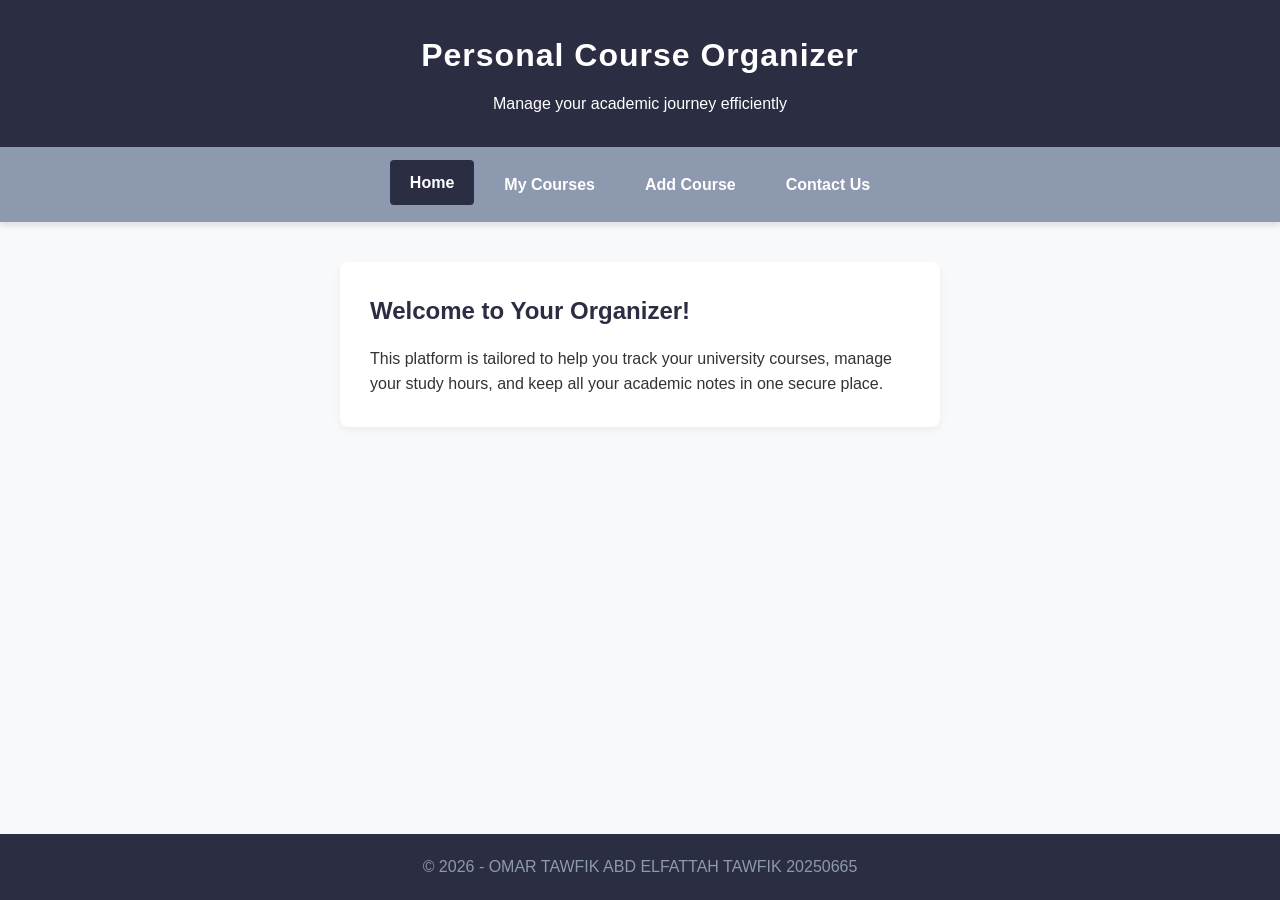
<file: Index.html>
<!DOCTYPE html>
<html lang="en">
<head>
    <meta charset="UTF-8">
    <meta name="viewport" content="width=device-width, initial-scale=1.0">
    <title>Home | Personal Course Organizer</title>
    <link rel="stylesheet" href="css/style.css">
</head>
<body>

    <header>
        <h1>Personal Course Organizer</h1>
        <p>Manage your academic journey efficiently</p>
    </header>

    <nav>
        <a href="index.html" class="active">Home</a>
        <a href="courses.html">My Courses</a>
        <a href="add-course.html">Add Course</a>
        <a href="contact.html">Contact Us</a>
    </nav>

    <main>
        <section class="card">
            <h2>Welcome to Your Organizer!</h2>
            <p>This platform is tailored to help you track your university courses, manage your study hours, and keep all your academic notes in one secure place.</p>
        </section>
    </main>

    <footer>
        <p>&copy; 2026 - OMAR TAWFIK ABD ELFATTAH TAWFIK 20250665</p>
    </footer>

</body>
</html>
</file>
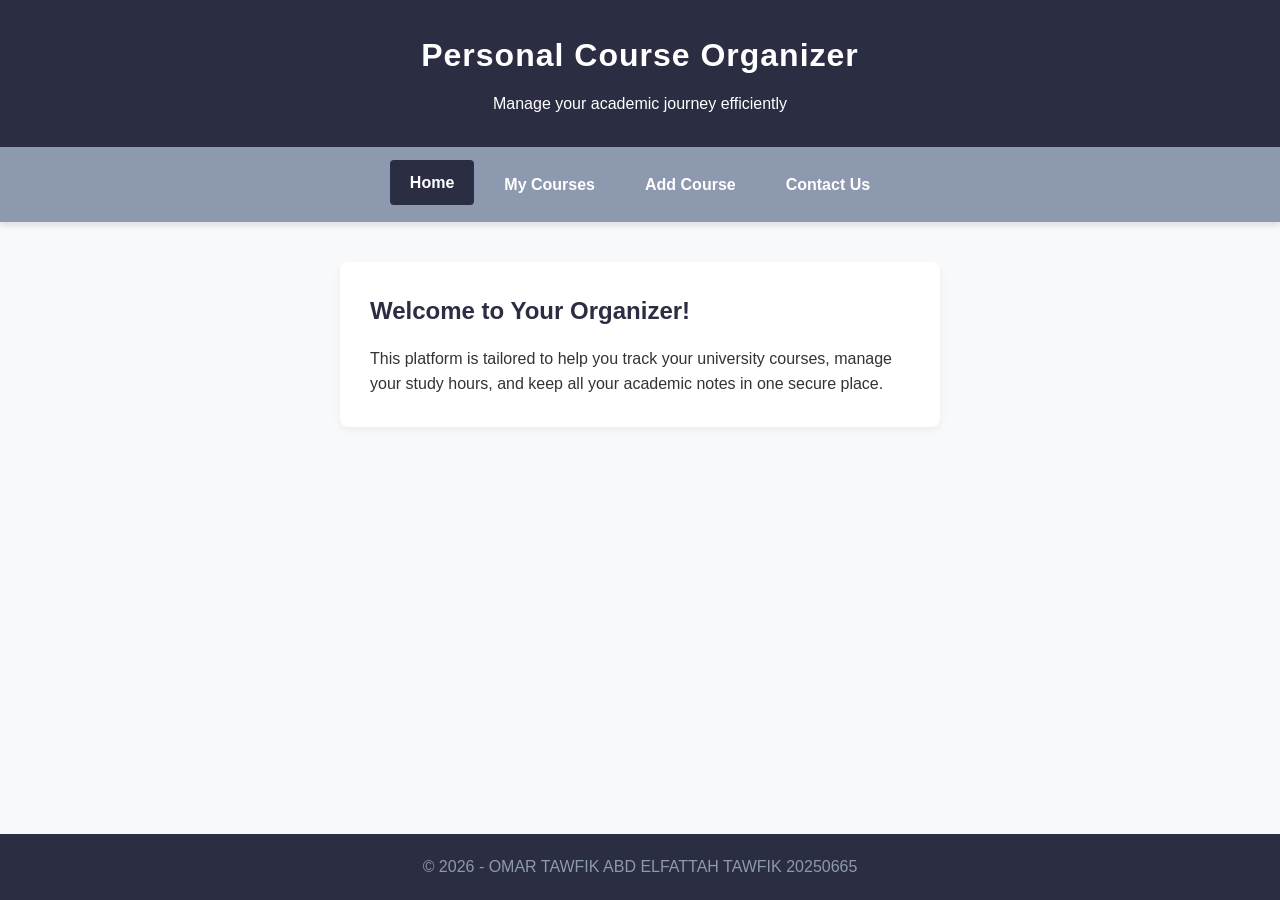
<file: index.html>
<!DOCTYPE html>
<html lang="en">
<head>
    <meta charset="UTF-8">
    <meta name="viewport" content="width=device-width, initial-scale=1.0">
    <title>Home | Personal Course Organizer</title>
    <link rel="stylesheet" href="css/style.css">
</head>
<body>

    <header>
        <h1>Personal Course Organizer</h1>
        <p>Manage your academic journey efficiently</p>
    </header>

    <nav>
        <a href="index.html" class="active">Home</a>
        <a href="courses.html">My Courses</a>
        <a href="add-course.html">Add Course</a>
        <a href="contact.html">Contact Us</a>
    </nav>

    <main>
        <section class="card">
            <h2>Welcome to Your Organizer!</h2>
            <p>This platform is tailored to help you track your university courses, manage your study hours, and keep all your academic notes in one secure place.</p>
        </section>
    </main>

    <footer>
        <p>&copy; 2026 - OMAR TAWFIK ABD ELFATTAH TAWFIK 20250665</p>
    </footer>

</body>
</html>
</file>
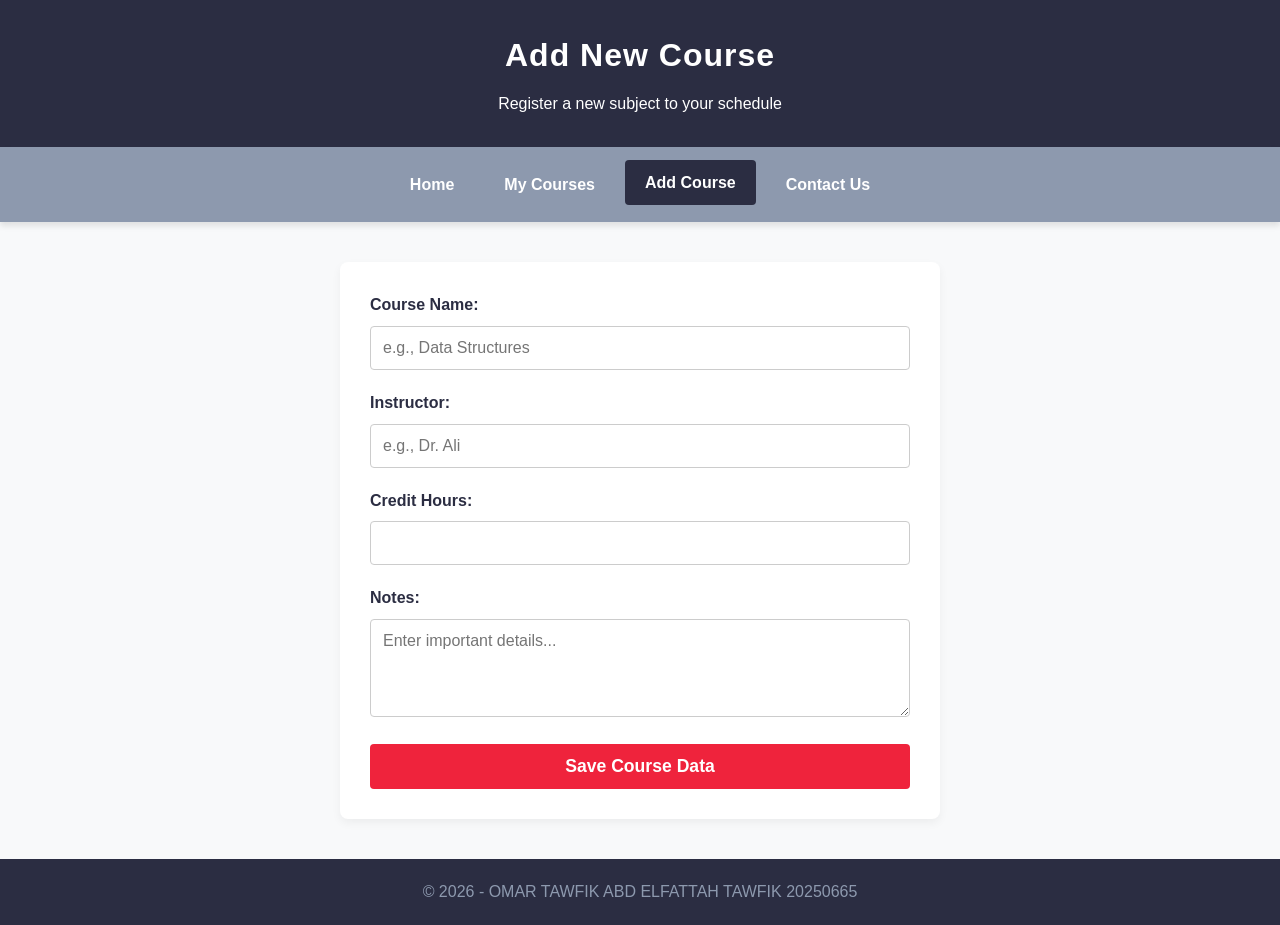
<file: add-course.html>
<!DOCTYPE html>
<html lang="en">
<head>
    <meta charset="UTF-8">
    <meta name="viewport" content="width=device-width, initial-scale=1.0">
    <title>Add Course | Personal Course Organizer</title>
    <link rel="stylesheet" href="css/style.css">
</head>
<body>

    <header>
        <h1>Add New Course</h1>
        <p>Register a new subject to your schedule</p>
    </header>

    <nav>
        <a href="index.html">Home</a>
        <a href="courses.html">My Courses</a>
        <a href="add-course.html" class="active">Add Course</a>
        <a href="contact.html">Contact Us</a>
    </nav>

    <main>
        <section class="card">
            <form action="#">
                <div class="input-group">
                    <label for="courseName">Course Name:</label>
                    <input type="text" id="courseName" name="courseName" placeholder="e.g., Data Structures" required>
                </div>
                
                <div class="input-group">
                    <label for="instructorName">Instructor:</label>
                    <input type="text" id="instructorName" name="instructorName" placeholder="e.g., Dr. Ali" required>
                </div>
                
                <div class="input-group">
                    <label for="creditHours">Credit Hours:</label>
                    <input type="number" id="creditHours" name="creditHours" min="1" max="5" required>
                </div>
                
                <div class="input-group">
                    <label for="courseNotes">Notes:</label>
                    <textarea id="courseNotes" name="courseNotes" rows="4" placeholder="Enter important details..."></textarea>
                </div>
                
                <button type="submit" class="submit-btn">Save Course Data</button>
            </form>
        </section>
    </main>

    <footer>
        <p>&copy; 2026 - OMAR TAWFIK ABD ELFATTAH TAWFIK 20250665</p>
    </footer>

</body>
</html>
</file>
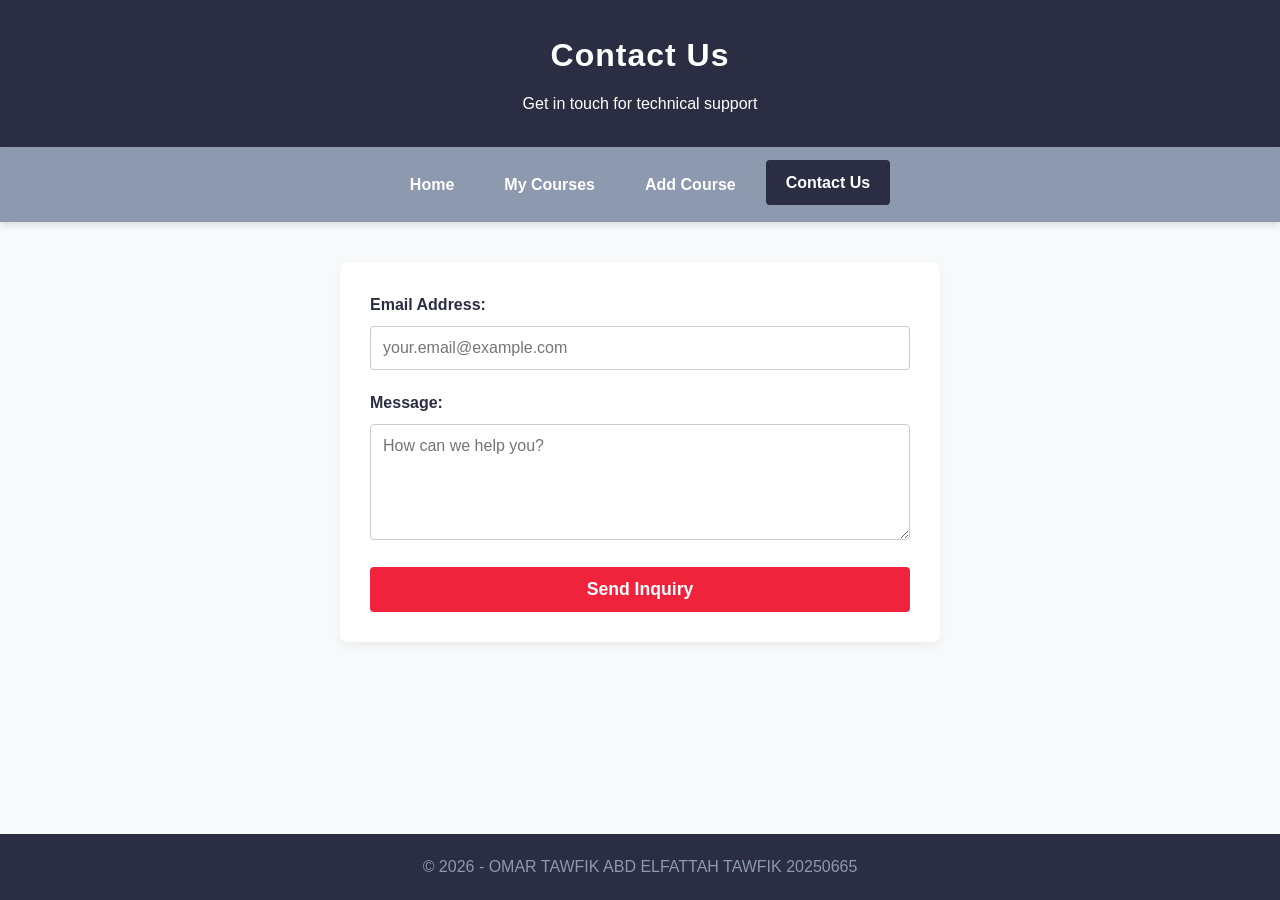
<file: contact.html>
<!DOCTYPE html>
<html lang="en">
<head>
    <meta charset="UTF-8">
    <meta name="viewport" content="width=device-width, initial-scale=1.0">
    <title>Contact Us | Personal Course Organizer</title>
    <link rel="stylesheet" href="css/style.css">
</head>
<body>

    <header>
        <h1>Contact Us</h1>
        <p>Get in touch for technical support</p>
    </header>

    <nav>
        <a href="index.html">Home</a>
        <a href="courses.html">My Courses</a>
        <a href="add-course.html">Add Course</a>
        <a href="contact.html" class="active">Contact Us</a>
    </nav>

    <main>
        <section class="card">
            <form action="#">
                <div class="input-group">
                    <label for="userEmail">Email Address:</label>
                    <input type="email" id="userEmail" name="userEmail" placeholder="your.email@example.com" required>
                </div>
                
                <div class="input-group">
                    <label for="userMessage">Message:</label>
                    <textarea id="userMessage" name="userMessage" rows="5" placeholder="How can we help you?" required></textarea>
                </div>
                
                <button type="submit" class="submit-btn">Send Inquiry</button>
            </form>
        </section>
    </main>

    <footer>
        <p>&copy; 2026 - OMAR TAWFIK ABD ELFATTAH TAWFIK 20250665</p>
    </footer>

</body>
</html>
</file>
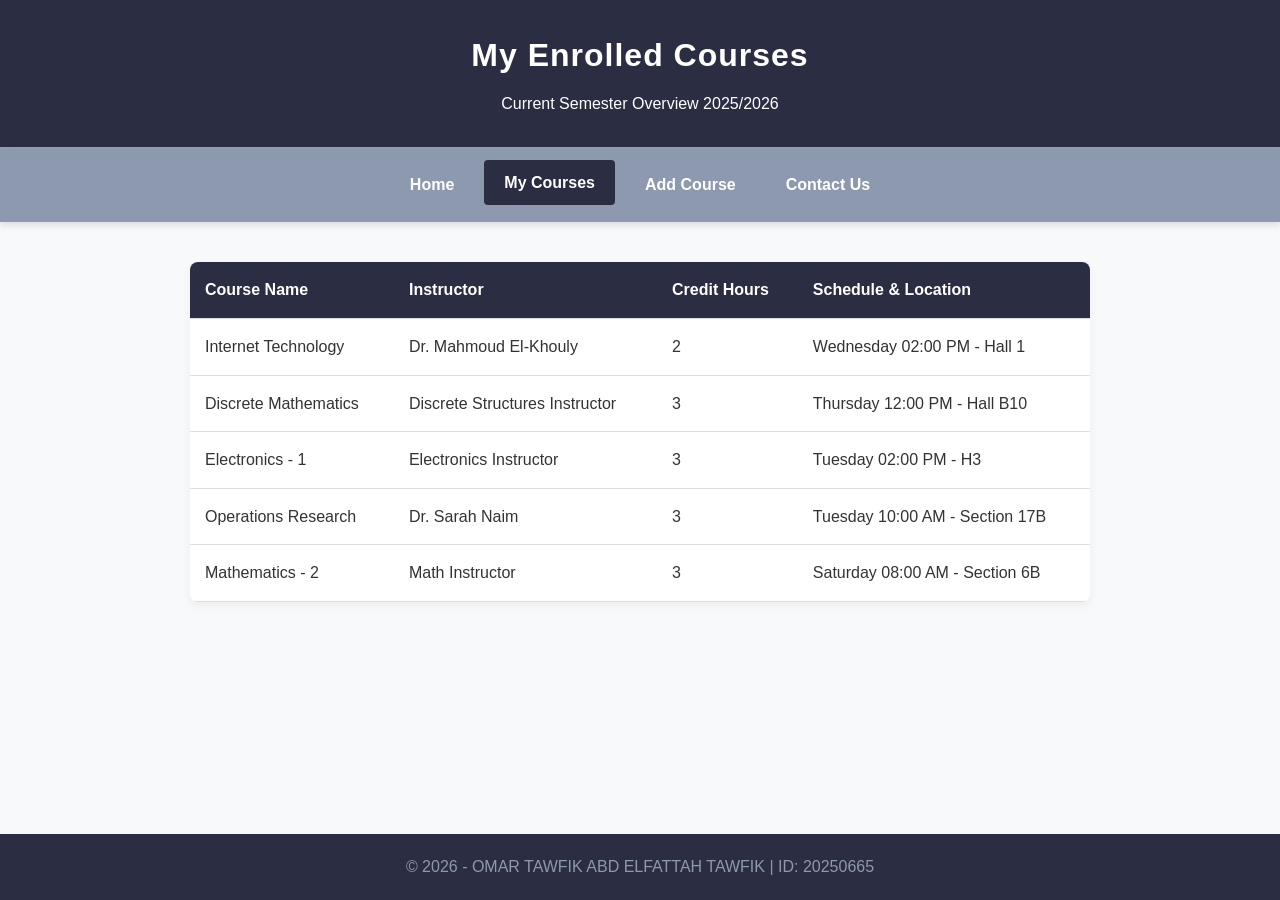
<file: courses.html>
<!DOCTYPE html>
<html lang="en">
<head>
    <meta charset="UTF-8">
    <meta name="viewport" content="width=device-width, initial-scale=1.0">
    <title>My Courses | Personal Course Organizer</title>
    <link rel="stylesheet" href="css/style.css">
</head>
<body>

    <header>
        <h1>My Enrolled Courses</h1>
        <p>Current Semester Overview 2025/2026</p>
    </header>

    <nav>
        <a href="index.html">Home</a>
        <a href="courses.html" class="active">My Courses</a>
        <a href="add-course.html">Add Course</a>
        <a href="contact.html">Contact Us</a>
    </nav>

    <main>
        <section class="table-container">
            <table>
                <thead>
                    <tr>
                        <th>Course Name</th>
                        <th>Instructor</th>
                        <th>Credit Hours</th>
                        <th>Schedule & Location</th>
                    </tr>
                </thead>
                <tbody>
                    <tr>
                        <td>Internet Technology</td>
                        <td>Dr. Mahmoud El-Khouly</td>
                        <td>2</td>
                        <td>Wednesday 02:00 PM - Hall 1</td>
                    </tr>
                    <tr>
                        <td>Discrete Mathematics</td>
                        <td>Discrete Structures Instructor</td>
                        <td>3</td>
                        <td>Thursday 12:00 PM - Hall B10</td>
                    </tr>
                    <tr>
                        <td>Electronics - 1</td>
                        <td>Electronics Instructor</td>
                        <td>3</td>
                        <td>Tuesday 02:00 PM - H3</td>
                    </tr>
                    <tr>
                        <td>Operations Research</td>
                        <td>Dr. Sarah Naim</td>
                        <td>3</td>
                        <td>Tuesday 10:00 AM - Section 17B</td>
                    </tr>
                    <tr>
                        <td>Mathematics - 2</td>
                        <td>Math Instructor</td>
                        <td>3</td>
                        <td>Saturday 08:00 AM - Section 6B</td>
                    </tr>
                </tbody>
            </table>
        </section>
    </main>

    <footer>
        <p>&copy; 2026 - OMAR TAWFIK ABD ELFATTAH TAWFIK | ID: 20250665</p>
    </footer>

</body>
</html>
</file>
<file: css/style.css>
/* OMAR TAWFIK ABD ELFATTAH TAWFIK 20250665 */
/* Unified Color Theme Implementation */

:root {
    --bg-color: #f8f9fa;
    --primary-color: #2b2d42;
    --secondary-color: #8d99ae;
    --accent-color: #ef233c;
    --text-color: #333333;
    --white: #ffffff;
}

/* Clean Indentation & Reset */
* {
    box-sizing: border-box;
    margin: 0;
    padding: 0;
    font-family: 'Segoe UI', Tahoma, Geneva, Verdana, sans-serif;
}

body {
    background-color: var(--bg-color);
    color: var(--text-color);
    line-height: 1.6;
    display: flex;
    flex-direction: column;
    min-height: 100vh;
}

/* Semantic Layout: Header */
header {
    background-color: var(--primary-color);
    color: var(--white);
    text-align: center;
    padding: 30px 20px;
}

header h1 {
    margin-bottom: 10px;
    letter-spacing: 1px;
}

/* Semantic Layout: Navigation */
nav {
    background-color: var(--secondary-color);
    display: flex;
    justify-content: center;
    padding: 15px 0;
    box-shadow: 0 4px 6px rgba(0,0,0,0.1);
}

nav a {
    color: var(--white);
    text-decoration: none;
    font-weight: 600;
    padding: 10px 20px;
    margin: 0 5px;
    border-radius: 4px;
    transition: background-color 0.3s ease, transform 0.3s ease; /* Transitions required */
}

/* Hover Effects */
nav a:hover, nav a.active {
    background-color: var(--primary-color);
    transform: translateY(-2px);
}

/* Semantic Layout: Main */
main {
    flex: 1; /* Pushes footer to the bottom */
    padding: 40px 20px;
}

/* General Card Design for Sections */
.card {
    background-color: var(--white);
    max-width: 600px;
    margin: 0 auto;
    padding: 30px;
    border-radius: 8px;
    box-shadow: 0 4px 10px rgba(0,0,0,0.05);
}

.card h2 {
    color: var(--primary-color);
    margin-bottom: 15px;
}

/* Form Styling */
.input-group {
    margin-bottom: 20px;
}

.input-group label {
    display: block;
    margin-bottom: 8px;
    font-weight: bold;
    color: var(--primary-color);
}

.input-group input, .input-group textarea {
    width: 100%;
    padding: 12px;
    border: 1px solid #ccc;
    border-radius: 4px;
    font-size: 1rem;
    transition: border-color 0.3s ease;
}

.input-group input:focus, .input-group textarea:focus {
    border-color: var(--accent-color);
    outline: none;
}

.submit-btn {
    background-color: var(--accent-color);
    color: var(--white);
    border: none;
    padding: 12px 20px;
    width: 100%;
    font-size: 1.1rem;
    font-weight: bold;
    border-radius: 4px;
    cursor: pointer;
    transition: background-color 0.3s ease;
}

.submit-btn:hover {
    background-color: #d90429;
}

/* Table Styling */
.table-container {
    overflow-x: auto; /* Required for responsive tables */
    max-width: 900px;
    margin: 0 auto;
    background-color: var(--white);
    border-radius: 8px;
    box-shadow: 0 4px 10px rgba(0,0,0,0.05);
}

table {
    width: 100%;
    border-collapse: collapse;
    min-width: 600px;
}

th, td {
    padding: 15px;
    text-align: left;
    border-bottom: 1px solid #ddd;
}

th {
    background-color: var(--primary-color);
    color: var(--white);
}

/* Table Hover Effect */
tr:hover {
    background-color: #f1f3f5;
}

/* Semantic Layout: Footer */
footer {
    background-color: var(--primary-color);
    color: var(--secondary-color);
    text-align: center;
    padding: 20px;
    margin-top: auto;
}

/* Responsive Layout Implementation */
@media screen and (max-width: 768px) {
    nav {
        flex-direction: column;
        align-items: center;
    }
    
    nav a {
        width: 90%;
        text-align: center;
        margin: 5px 0;
    }

    main {
        padding: 20px 10px;
    }
    
    .card {
        padding: 20px;
    }
}
/* OMAR TAWFIK ABD ELFATTAH TAWFIK 20250665 */
</file>
